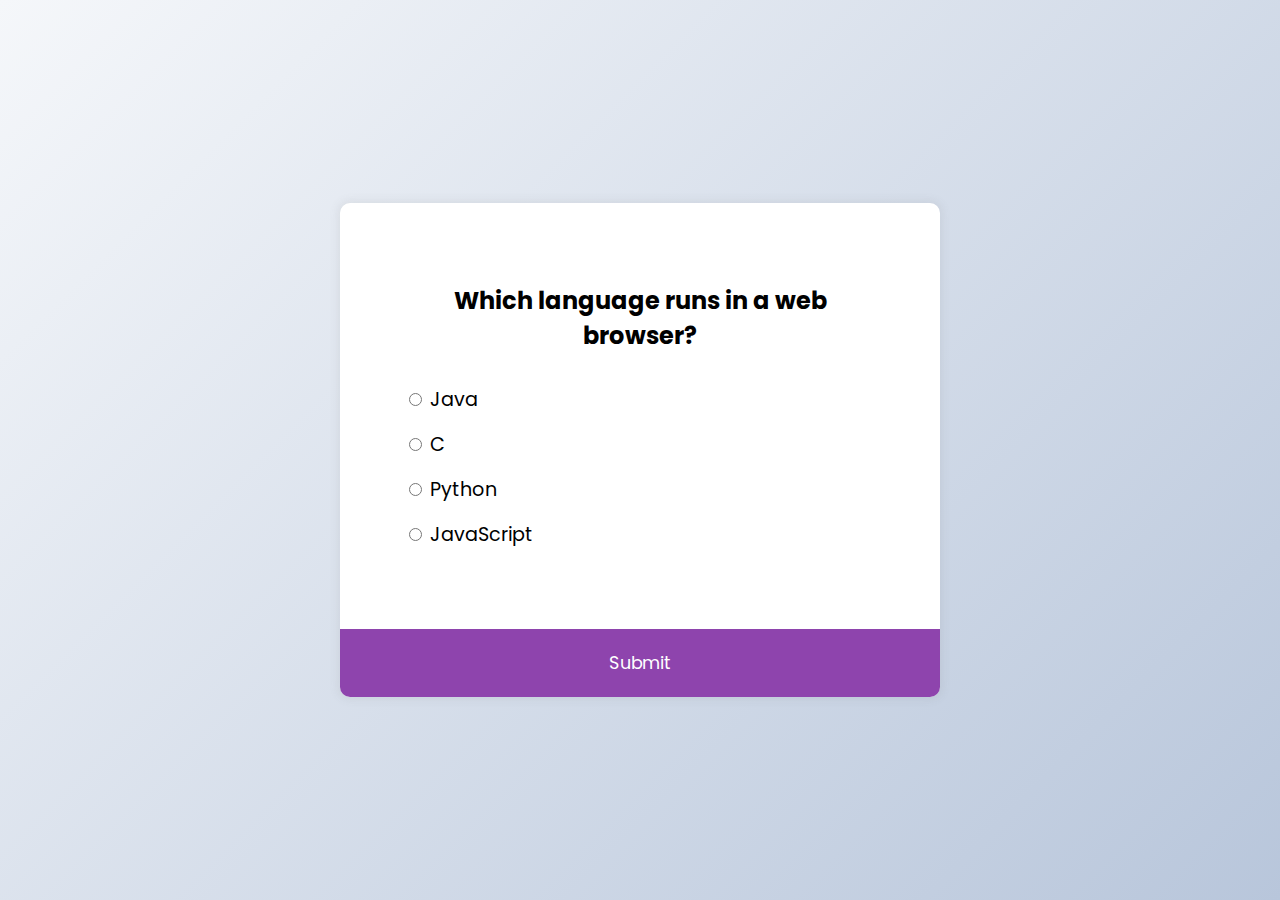
<file: index.html>
<!DOCTYPE html>
<html lang="en">
<head>
    <meta charset="UTF-8">
    <meta http-equiv="X-UA-Compatible" content="IE=edge">
    <meta name="viewport" content="width=device-width, initial-scale=1.0">
    <link rel="stylesheet" href="style.css">
    <title>Quiz App</title>
</head>
<body style="background-color:rgba(224, 204, 204, 0.729)">
    <div class="quiz-container" id="quiz">
        <div class="quiz-header">
          <h2 id="question">Question is loading...</h2>
          <ul>
            <li>
              <input type="radio" name="answer" id="a" class="answer" />
              <label for="a" id="a_text">Answer...</label>
            </li>
            <li>
              <input type="radio" name="answer" id="b" class="answer" />
              <label for="b" id="b_text">Answer...</label>
            </li>
            <li>
              <input type="radio" name="answer" id="c" class="answer" />
              <label for="c" id="c_text">Answer...</label>
            </li>
            <li>
              <input type="radio" name="answer" id="d" class="answer" />
              <label for="d" id="d_text">Answer...</label>
            </li>
          </ul>
        </div>
        <button id="submit">Submit</button>
      </div>
      <script src="script.js"></script>
</body>
</html>
</file>
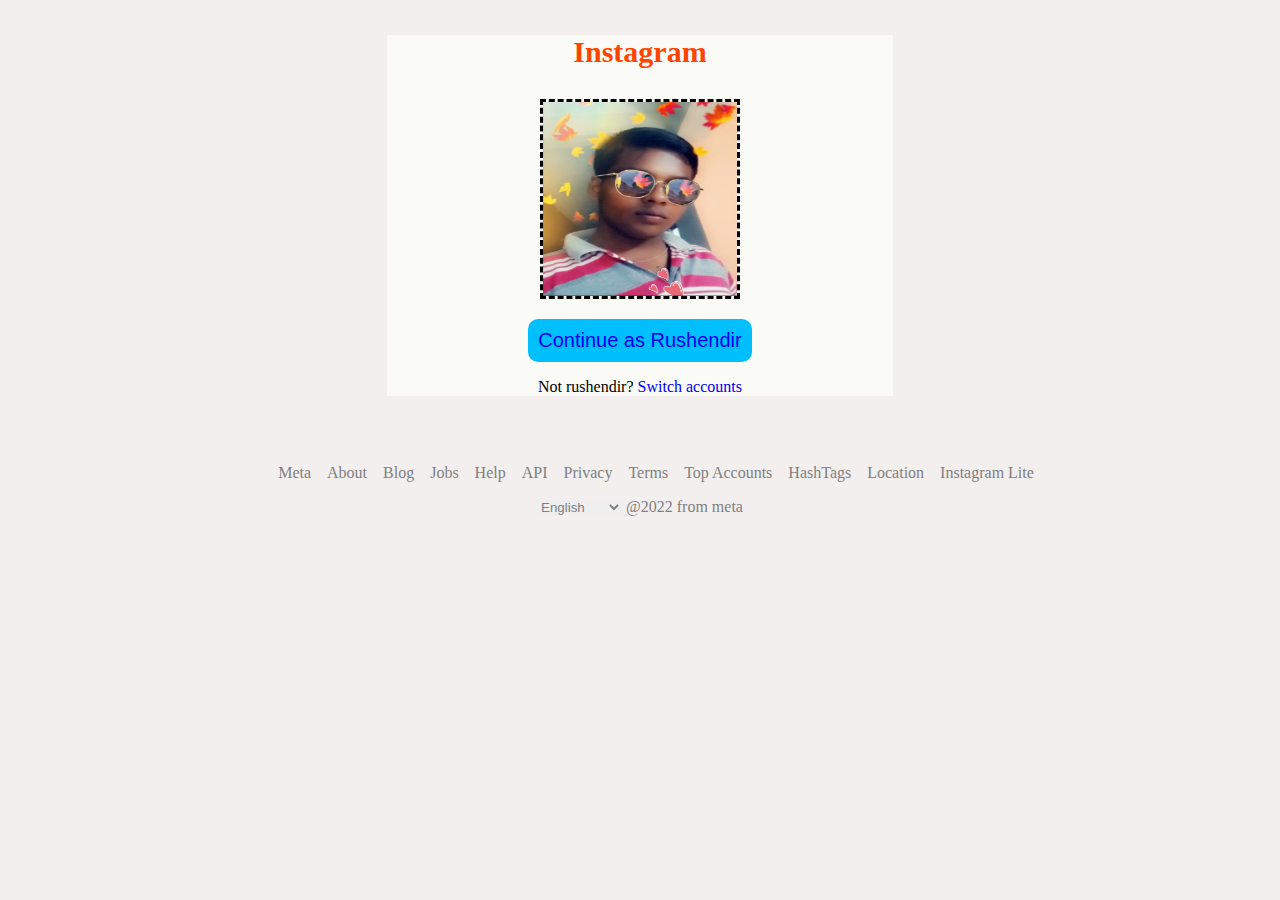
<file: insta.html>
<!DOCTYPE html>
<html lang="en">
<head>
    <meta charset="UTF-8">
    <meta http-equiv="X-UA-Compatible" content="IE=edge">
    <meta name="viewport" content="width=device-width, initial-scale=1.0">
    <link rel="shortcut icon" href="./images/insta_logo.jpg" type="image/x-icon">
    <title>Instagram Login</title>
    <style>
        *{
            box-sizing: border-box;
            max-width: 100%;
        }
        body{
            background-color: rgb(244, 239, 239);   
        }
        h3{
            text-align: center;
            font-size: 30px;
            font-weight: 600;
            color: orangered;
        }
        .image{
            text-align: center;
            border: dashed;
        }
        .p1{
            text-align: center;
        }
        button{
            color: black;
            background-color:deepskyblue;
            padding: 10px;
            font-size: 20px;
            font-weight: 500;
            border-radius: 10px;
            border: none;
            text-align: center;
        }
        .p2{
            text-align: center;
        }
        .p3{
            text-align: center;
            text-decoration: none;
        }
        .p3 a,.p2 a{
            text-decoration: none;
        }
        .container{
            background-color:rgba(250, 251, 247, 0.999);
            border-style: none;
            width: 40%;
            margin-left: 30%;
            margin-top: 35px;
        }
        .part1{
            text-align: center;
            width: 100%;
        }
        .part1 li{
            display: inline-flex;
            text-align:justify;
            color: gray;
            text-decoration: none;
            justify-content:space-evenly;
            text-decoration:inherit;
        }
        .part1 li:hover{
            color: rgb(28, 102, 222);
            cursor: pointer;
        }
        select{
            border: none;
            color: gray;
        }
        .p5{
            text-align: center;
            color: gray;
        }
        @media only screen and (max-width:576px){
           .image{max-width: 100%;}
            h3{
                overflow: hidden;
            }
            .container{
                text-align: center;
            }
            button{
                overflow:hidden;
                }
            .p3{overflow: hidden;
                display: flex;
               }
          }
    </style>
</head>
<body>
    <div class="container">
        <h3>Instagram</h3>
        <p class="p1"><img src="./images/profile.JPG" width="200" height="200" class="image" alt="image"></p>
        <p class="p2"><button><a href="insta_3.html">Continue as Rushendir</a></button></p>
        <p class="p3">Not rushendir? <a href="insta_1.html">Switch accounts</a></p>
    </div><br><br>
    <div class="part1">
        <p class="p4">
           <ul>
               <li>Meta</li>          &nbsp;&nbsp;
               <li>About</li>         &nbsp;&nbsp;
               <li>Blog</li>          &nbsp;&nbsp;
               <li>Jobs</li>          &nbsp;&nbsp;
               <li>Help</li>          &nbsp;&nbsp;
               <li>API</li>           &nbsp;&nbsp;
               <li>Privacy</li>       &nbsp;&nbsp;
               <li>Terms</li>         &nbsp;&nbsp;
               <li>Top Accounts</li>  &nbsp;&nbsp;
               <li>HashTags</li>      &nbsp;&nbsp;
               <li>Location</li>      &nbsp;&nbsp;
               <li>Instagram Lite</li>&nbsp;&nbsp;
           </ul>
        </p>
        <p class="p5">
            <select name="SlEnglish">
               <option value="English">English</option>
               <option value="Tamil">Tamil</option>
               <option value="Hindi">Hindi</option>
               <option value="Telugu">Telugu</option>
               <option value="Malayalam">Malayalam</option>
               <option value="kanadam">kanadam</option>
               <option value="others">others</option>
           </select> @2022 from meta
        </p>
    </div>
</body>
</html>
</file>
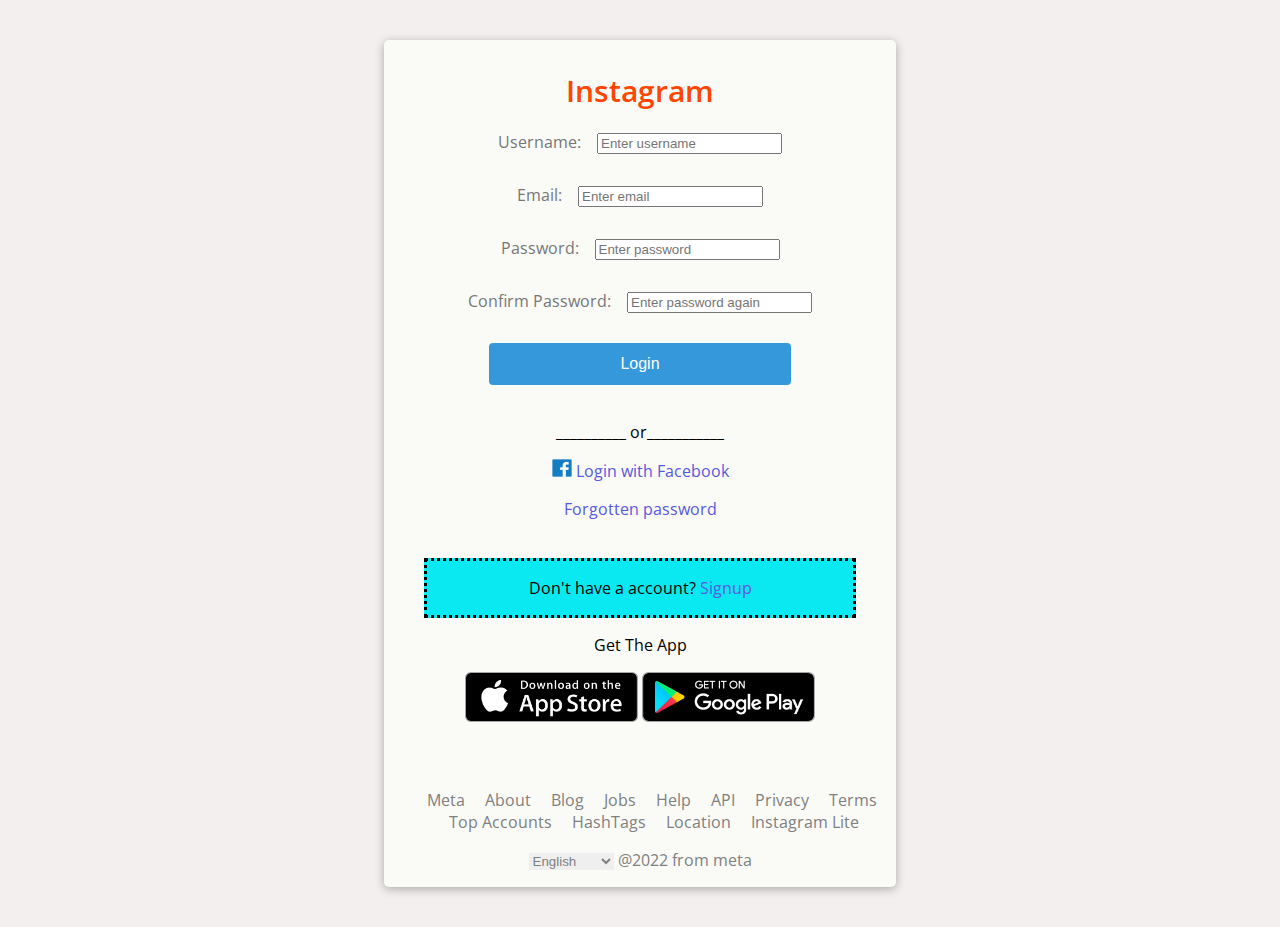
<file: insta_1.html>
<!DOCTYPE html>
<html lang="en">
<head>
    <meta charset="UTF-8">
    <meta http-equiv="X-UA-Compatible" content="IE=edge">
    <meta name="viewport" content="width=device-width, initial-scale=1.0">
    <link rel="shortcut icon" href="./images/insta_logo.jpg" type="image/x-icon">
    <title>Instagram Signup</title>
    <style>
        @import url("https://fonts.googleapis.com/css?family=Open+Sans&display=swap");
        :root {
            --main-color: #3498db;
            --success-color: #2ecc71;
            --error-color: #e74c3c;
          }
         *{
            box-sizing: border-box;
            max-width: 100%;
          }
        .form {
             padding: 30px 40px;
         }
        body{
            background-color: rgb(244, 239, 239);  
            font-family: "Open Sans", sans-serif;
            display: flex;
            align-items: center;
            justify-content: center;
            margin: 0;
            }
        h2{
            text-align: center;
            font-size: 30px;
            font-weight: 600;
            color: orangered;
            margin: 0 0 20px;
        }
        /* button{
            color: black;
            background-color:deepskyblue;
            font-size: 20px;
            font-weight: 500;
            border-radius: 6px;
            border: none;
            text-align: center;
        } */
        .container{
            background-color:rgba(250, 251, 247, 0.999);
            border-style: none;
            width: 40%;
            text-align: center;
            margin-top: 40px;
            margin-bottom: 40px;
            border-radius: 5px;
            box-shadow: 0 2px 10px rgba(0, 0, 0, 0.3);
        }
        .form-control{
            text-align: center;
        }
        .form-control {
           margin-bottom: 10px;
           padding-bottom: 20px;
           position: relative;
        }

      .form-control label {
          color: #777;
          margin-bottom: 5px;
        }

      .form-control input:focus {
        outline: 0;
        border-color: #777;
        }

      .form-control.success input {
       border-color: var(--success-color);
       }

      .form-control.error input {
       border-color: var(--error-color);
       }

     .form-control small {
       color: var(--error-color);
       position: absolute;
       bottom: 0;
       left: 0;
       visibility: hidden;
       }

     .form-control.error small {
      visibility: visible;
      }

     .form button {
       cursor: pointer;
       background-color: var(--main-color);
       border: 2px solid var(--main-color);
       border-radius: 4px;
       color: #fff;
       width: 70%;
       font-size: 16px;
       padding: 10px;
     }  
     .part2{
         border: dotted;
         background-color: rgba(10, 233, 241, 0.999);
         text-align: center;
     }    
     .part3 li{
        display: inline-flex;
        text-align:justify;
        color: gray;
        text-decoration: none;
        justify-content:space-evenly;
        text-decoration:inherit;
        }
      .part3 li:hover{
        color: rgb(28, 102, 222);
        cursor: pointer;
        }
        select{
            border: none;
            color: gray;
        }
        .p5{
            text-align: center;
            color: gray;
        }  
        .login,.p3,.sign{
            color: rgb(87, 87, 225);
            cursor: pointer;
            text-align: center;
            text-decoration: none;
        }
        @media only screen and (max-width:576px){
             img{max-width: 100%;
                }
            h2{
                overflow: hidden;
                width: 100%;
            }
            .form-control{
                max-width: 100%;
                overflow: hidden;
            }
            .container{
                max-width: 100%;
                overflow: hidden;
                display: flex;
            }
        }
    </style>


</head>
<body>
    <div class="container">
        <form id="form" class="form">
            <h2>Instagram</h2>
            <div class="form-control">
                <label for="username">Username:</label>&nbsp;&nbsp;&nbsp;
                <input type="text" id="username" placeholder="Enter username" />
                <small>Error message</small>
            </div>

            <div class="form-control">
                <label for="email">Email:</label>&nbsp;&nbsp;&nbsp;
                <input type="text" id="email" placeholder="Enter email" />
                <small>Error message</small>
            </div>

            <div class="form-control">
                <label for="password">Password:</label>&nbsp;&nbsp;&nbsp;
                <input type="password" id="password" placeholder="Enter password" />
                <small>Error message</small>
            </div>

            <div class="form-control">
                <label for="password2">Confirm Password:</label>&nbsp;&nbsp;&nbsp;
                <input type="password" id="password2" placeholder="Enter password again" />
                <small>Error message</small>
            </div>

            <div class="form-control">
            <a href=""><button type="submit">Login</button></a>
            </div>

            <div class="part1">
               <p class="p1">__________ or___________</p>
               <p class="p2" style="text-decoration:none;"> <img src="./images/fbicon.png" alt="facebook" width="20" height="18"> <a href="#" class="login">Login with Facebook</a></p>
               <p class="p3">Forgotten password</p>
            </div><br>
            <div class="part2">
                <p class="p14">Don't have a account? <a href="insta_2.html" class="sign">Signup</a></p>
            </div>
            <p>Get The App</p>
            <p class="p15"><img src="./images/appstore.png" alt="image" width="40%" height="50">   <img src="./images/googleplay.png" alt="image" width="40%" height="50"></p>
        </form>
        <div class="part3">
            <p class="p4">
               <ul>
                   <li>Meta</li>          &nbsp;&nbsp;&nbsp;
                   <li>About</li>         &nbsp;&nbsp;&nbsp;
                   <li>Blog</li>          &nbsp;&nbsp;&nbsp;
                   <li>Jobs</li>          &nbsp;&nbsp;&nbsp;
                   <li>Help</li>          &nbsp;&nbsp;&nbsp;
                   <li>API</li>           &nbsp;&nbsp;&nbsp;
                   <li>Privacy</li>       &nbsp;&nbsp;&nbsp;
                   <li>Terms</li>         &nbsp;&nbsp;&nbsp;
                   <li>Top Accounts</li>  &nbsp;&nbsp;&nbsp;
                   <li>HashTags</li>      &nbsp;&nbsp;&nbsp;
                   <li>Location</li>      &nbsp;&nbsp;&nbsp;
                   <li>Instagram Lite</li>&nbsp;&nbsp;&nbsp;
               </ul>
            </p>
            <p class="p5">
                <select name="SlEnglish">
                   <option value="English">English</option>
                   <option value="Tamil">Tamil</option>
                   <option value="Hindi">Hindi</option>
                   <option value="Telugu">Telugu</option>
                   <option value="Malayalam">Malayalam</option>
                   <option value="kanadam">kanadam</option>
                   <option value="others">others</option>
               </select> @2022 from meta
            </p>
        </div>
    </div>
    


    <script>
        const form = document.getElementById("form");
        const username = document.getElementById("username");
        const email = document.getElementById("email");
        const password = document.getElementById("password");
        const password2 = document.getElementById("password2");
    
    function showError(input, message) {
          const formControl = input.parentElement;
          formControl.className = "form-control error";
          const small = formControl.querySelector("small");
          small.innerText = message;
    }
    
    function showSuccess(input, message) {
        const formControl = input.parentElement;
        formControl.className = "form-control success";
    }
    
    function getFieldName(input) {
       return input.id.charAt(0).toUpperCase() + input.id.slice(1);
    }
    
    function checkRequired(inputs) {
     inputs.forEach((input) => {
      if (input.value.trim() === "") {
      showError(input, `${getFieldName(input)} is required`);
    } else {
      showSuccess(input);
    }
    });
    }
    
    function checkLength(input, min, max) {
    if (input.value.length < min) {
    showError(
      input,
      `${getFieldName(input)} must be at least ${min} characters`
    );
    } else if (input.value.length > max) {
    showError(
      input,
      `${getFieldName(input)} must be less than ${max} characters`
    );
    } else {
    showSuccess(input);
    }
    }
    
    function checkEmail(input) {
    // Reference: https://stackoverflow.com/questions/46155/how-to-validate-an-email-address-in-javascript
    const re = /^(([^<>()[\]\\.,;:\s@"]+(\.[^<>()[\]\\.,;:\s@"]+)*)|(".+"))@((\[[0-9]{1,3}\.[0-9]{1,3}\.[0-9]{1,3}\.[0-9]{1,3}\])|(([a-zA-Z\-0-9]+\.)+[a-zA-Z]{2,}))$/;
    if (re.test(String(input.value.trim()).toLowerCase())) showSuccess(input);
    else showError(input, `${getFieldName(input)} is not valid`);
    }
    
    function checkPasswordMatch(input1, input2) {
    if (input1.value !== input2.value) {
    showError(input2, "Passwords do not match");
    }
    }
    
    form.addEventListener("submit", (e) => {
    e.preventDefault();
    checkRequired([username, email, password, password2]);
    checkLength(username, 3, 15);
    checkLength(password, 6, 25);
    checkEmail(email);
    checkPasswordMatch(password, password2);
    });
    
    </script>  
</body>
</html>
</file>
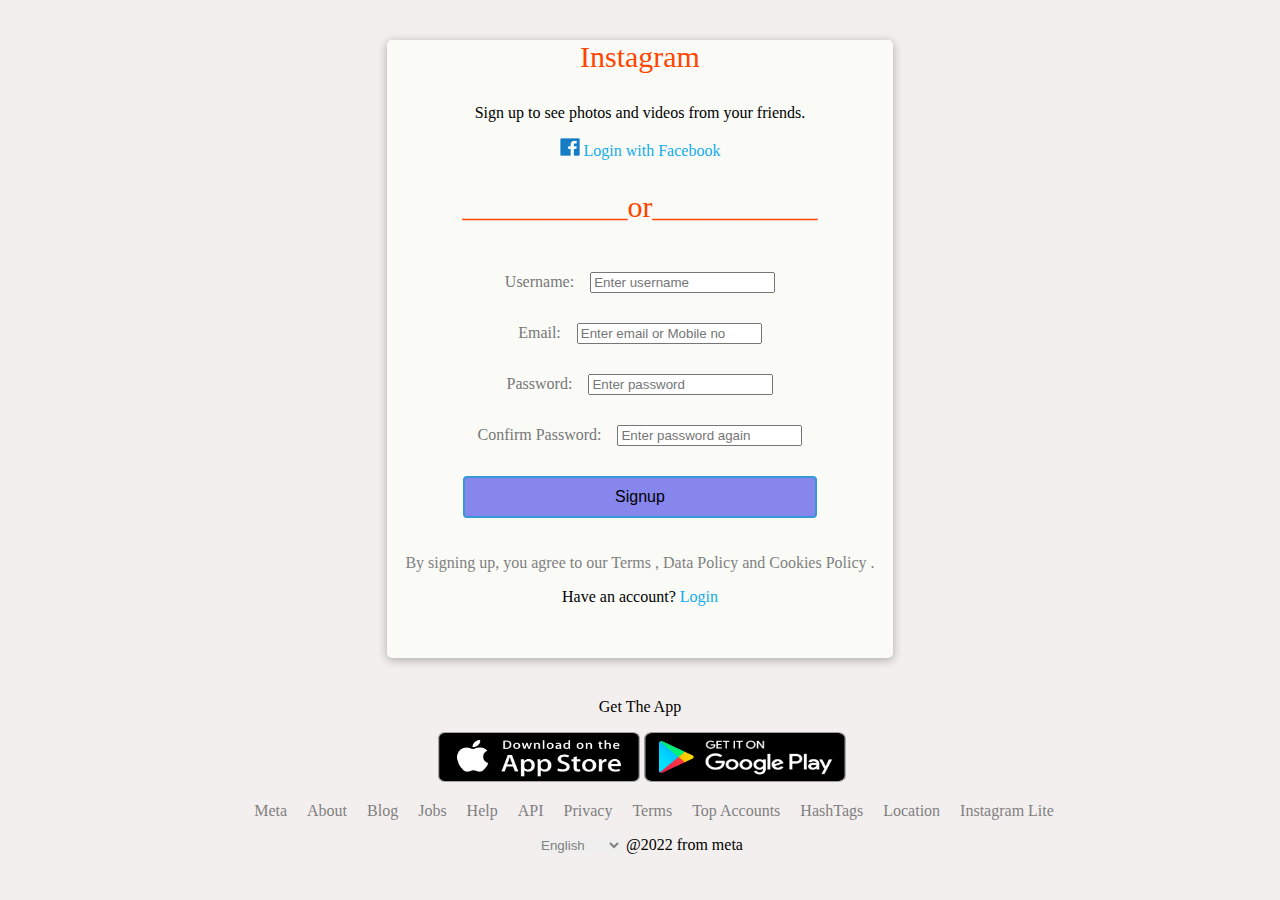
<file: insta_2.html>
<!DOCTYPE html>
<html lang="en">
<head>
    <meta charset="UTF-8">
    <meta http-equiv="X-UA-Compatible" content="IE=edge">
    <meta name="viewport" content="width=device-width, initial-scale=1.0">
    <link rel="shortcut icon" href="./images/insta_logo.jpg" type="image/x-icon">
    <title>Instagram Signup Page</title>

    <style>
        @import url("https://fonts.googleapis.com/css?family=Open+Sans&display=swap");
        :root {
            --main-color: #3498db;
            --success-color: #2ecc71;
            --error-color: #e74c3c;
          }
        *{
            box-sizing: border-box;
            max-width: 100%;
        }
        body{
            background-color: rgb(244, 239, 239);   
        }
        h3,.p01{
            text-align: center;
            font-size: 30px;
            font-weight: 500;
            color: orangered;
        }
        .p1,.p3{
            text-align: center;
            color: black;
        }
        .login,.sign{
            color: rgb(18, 171, 236);
            cursor: pointer;
            text-align: center;
            text-decoration: none;
        }
        .container{
            background-color:rgba(250, 251, 247, 0.999);
            border-style: none;
            width: 40%;
            text-align: center;
            margin-top: 40px;
            margin-bottom: 40px;
            margin-left: 30%;
            border-radius: 5px;
            box-shadow: 0 2px 10px rgba(0, 0, 0, 0.3);
        }
        .form-control{
            text-align: center;
        }
        .form-control {
           margin-bottom: 10px;
           padding-bottom: 20px;
           position: relative;
        }

      .form-control label {
          color: #777;
          margin-bottom: 5px;
        }

      .form-control input:focus {
        outline: 0;
        border-color: #777;
        }

      .form-control.success input {
       border-color: var(--success-color);
       }

      .form-control.error input {
       border-color: var(--error-color);
       }

     .form-control small {
       color: var(--error-color);
       position: absolute;
       bottom: 0;
       left: 0;
       visibility: hidden;
       }

     .form-control.error small {
      visibility: visible;
      }

     .form button {
       cursor: pointer;
       background-color: rgb(134, 134, 237);
       border: 2px solid var(--main-color);
       border-radius: 4px;
       color: black;
       width: 70%;
       font-size: 16px;
       padding: 10px;
     } 
     .part3{
         text-align: center;
     } 
     .part3 li{
        display: inline-flex;
        text-align:justify;
        color: gray;
        text-decoration: none;
        justify-content:space-evenly;
        text-decoration:inherit;
        }
      .part3 li:hover{
        color: rgb(28, 102, 222);
        cursor: pointer;
        }
        select{
            border: none;
            color: gray;
        }
        .p5{
            text-align: center;
        }
        @media only screen and (max-width:576px){
            img{max-width: 50%;}
            h3{
                overflow: hidden;
            }
            .container{
                width: 50%;
                display: flex;
                overflow: hidden;
            }
            .form-control{
                max-width: 100%;
                overflow: hidden;
            }
        }
    </style>
</head>
<body>
    <div class="container">
      <form id="form" class="form">
        <h3>Instagram</h3>
        <p class="p1">Sign up to see photos and videos from your friends.</p>
        <p class="p2" style="text-decoration:none;"> <img src="./images/fbicon.png" alt="facebook" width="20" height="18"> <a href="insta_3.html" class="login">Login with Facebook</a></p>
        <p class="p01">___________or___________</p><br>

        <div class="form-control">
            <label for="username">Username:</label>&nbsp;&nbsp;&nbsp;
            <input type="text" id="username" placeholder="Enter username" />
            <small>Error message</small>
        </div>

        <div class="form-control">
            <label for="email">Email:</label>&nbsp;&nbsp;&nbsp;
            <input type="text" id="email" placeholder="Enter email or Mobile no" />
            <small>Error message</small>
        </div>

        <div class="form-control">
            <label for="password">Password:</label>&nbsp;&nbsp;&nbsp;
            <input type="password" id="password" placeholder="Enter password" />
            <small>Error message</small>
        </div>

        <div class="form-control">
            <label for="password2">Confirm Password:</label>&nbsp;&nbsp;&nbsp;
            <input type="password" id="password2" placeholder="Enter password again" />
            <small>Error message</small>
        </div>

        <div class="form-control">
            <a href="#"><button type="submit">Signup</button></a>
        </div>

       <p class="p3" style="color:gray ;">By signing up, you agree to our Terms , Data Policy and Cookies Policy .</p>

       <div class="part1">
         <p class="p4">Have an account? <a href="insta_3.html" class="sign">Login</a></p>
         <!-- <p class="p5">Get The App</p> -->
       </div>
       <br><br>
      </form>
    </div>
    <p class="p5">Get The App</p>
    <div class="part2" style="width: 40%; margin-left: 34%";>
        <p class="p15"><img src="./images/appstore.png" alt="image" width="40%" height="50">   <img src="./images/googleplay.png" alt="image" width="40%" height="50"></p>
    </div>
    <div class="part3">
        <p class="p4">
           <ul>
               <li>Meta</li>          &nbsp;&nbsp;&nbsp;
               <li>About</li>         &nbsp;&nbsp;&nbsp;
               <li>Blog</li>          &nbsp;&nbsp;&nbsp;
               <li>Jobs</li>          &nbsp;&nbsp;&nbsp;
               <li>Help</li>          &nbsp;&nbsp;&nbsp;
               <li>API</li>           &nbsp;&nbsp;&nbsp;
               <li>Privacy</li>       &nbsp;&nbsp;&nbsp;
               <li>Terms</li>         &nbsp;&nbsp;&nbsp;
               <li>Top Accounts</li>  &nbsp;&nbsp;&nbsp;
               <li>HashTags</li>      &nbsp;&nbsp;&nbsp;
               <li>Location</li>      &nbsp;&nbsp;&nbsp;
               <li>Instagram Lite</li>&nbsp;&nbsp;&nbsp;
           </ul>
        </p>
        <p class="p5">
            <select name="SlEnglish">
               <option value="English">English</option>
               <option value="Tamil">Tamil</option>
               <option value="Hindi">Hindi</option>
               <option value="Telugu">Telugu</option>
               <option value="Malayalam">Malayalam</option>
               <option value="kanadam">kanadam</option>
               <option value="others">others</option>
           </select> @2022 from meta
        </p>
    </div>




    <script>
        const form = document.getElementById("form");
        const username = document.getElementById("username");
        const email = document.getElementById("email");
        const password = document.getElementById("password");
        const password2 = document.getElementById("password2");
    
    function showError(input, message) {
          const formControl = input.parentElement;
          formControl.className = "form-control error";
          const small = formControl.querySelector("small");
          small.innerText = message;
    }
    
    function showSuccess(input, message) {
        const formControl = input.parentElement;
        formControl.className = "form-control success";
    }
    
    function getFieldName(input) {
       return input.id.charAt(0).toUpperCase() + input.id.slice(1);
    }
    
    function checkRequired(inputs) {
     inputs.forEach((input) => {
      if (input.value.trim() === "") {
      showError(input, `${getFieldName(input)} is required`);
    } else {
      showSuccess(input);
    }
    });
    }
    
    function checkLength(input, min, max) {
    if (input.value.length < min) {
    showError(
      input,
      `${getFieldName(input)} must be at least ${min} characters`
    );
    } else if (input.value.length > max) {
    showError(
      input,
      `${getFieldName(input)} must be less than ${max} characters`
    );
    } else {
    showSuccess(input);
    }
    }
    
    function checkEmail(input) {
    // Reference: https://stackoverflow.com/questions/46155/how-to-validate-an-email-address-in-javascript
    const re = /^(([^<>()[\]\\.,;:\s@"]+(\.[^<>()[\]\\.,;:\s@"]+)*)|(".+"))@((\[[0-9]{1,3}\.[0-9]{1,3}\.[0-9]{1,3}\.[0-9]{1,3}\])|(([a-zA-Z\-0-9]+\.)+[a-zA-Z]{2,}))$/;
    if (re.test(String(input.value.trim()).toLowerCase())) showSuccess(input);
    else showError(input, `${getFieldName(input)} is not valid`);
    }
    
    function checkPasswordMatch(input1, input2) {
    if (input1.value !== input2.value) {
    showError(input2, "Passwords do not match");
    }
    }
    
    form.addEventListener("submit", (e) => {
    e.preventDefault();
    checkRequired([username, email, password, password2]);
    checkLength(username, 6, 15);
    checkLength(password, 8, 25);
    checkEmail(email);
    checkPasswordMatch(password, password2);
    });
    
    </script>  
</body>
</html>
</file>
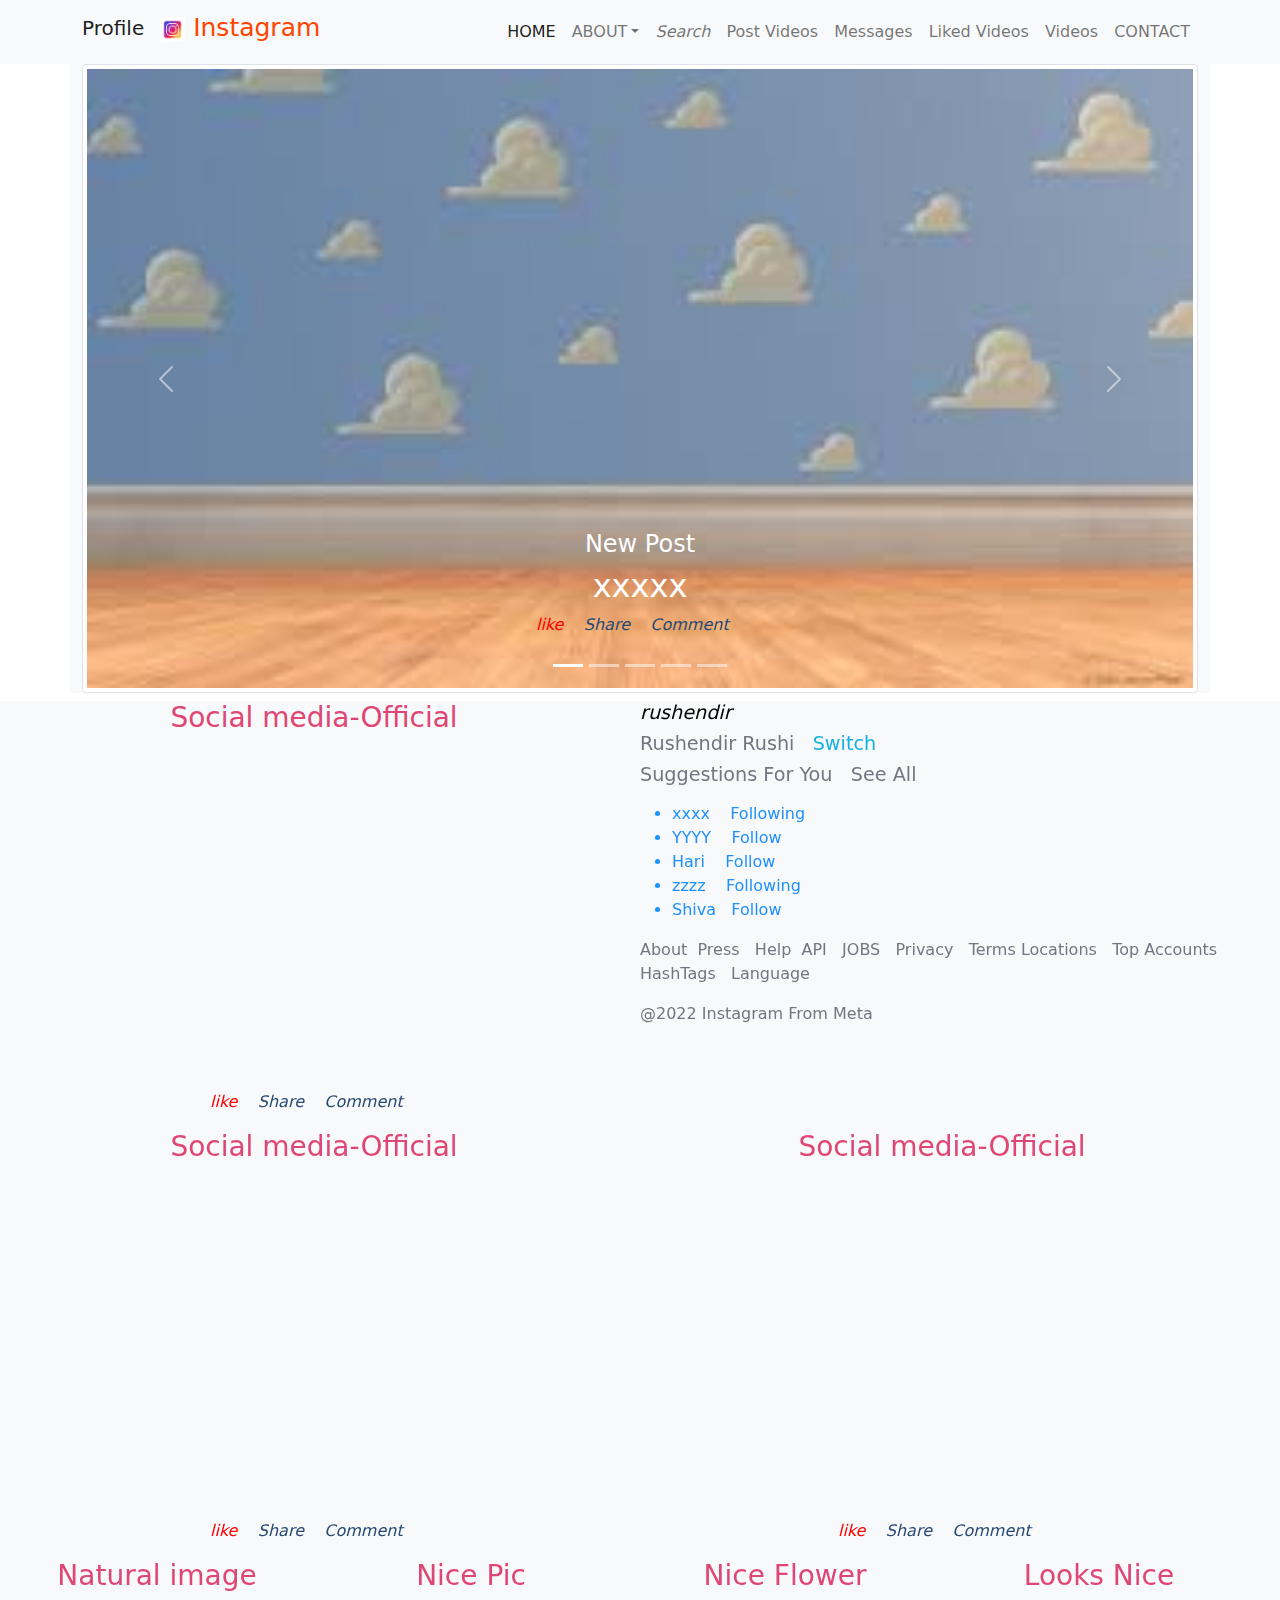
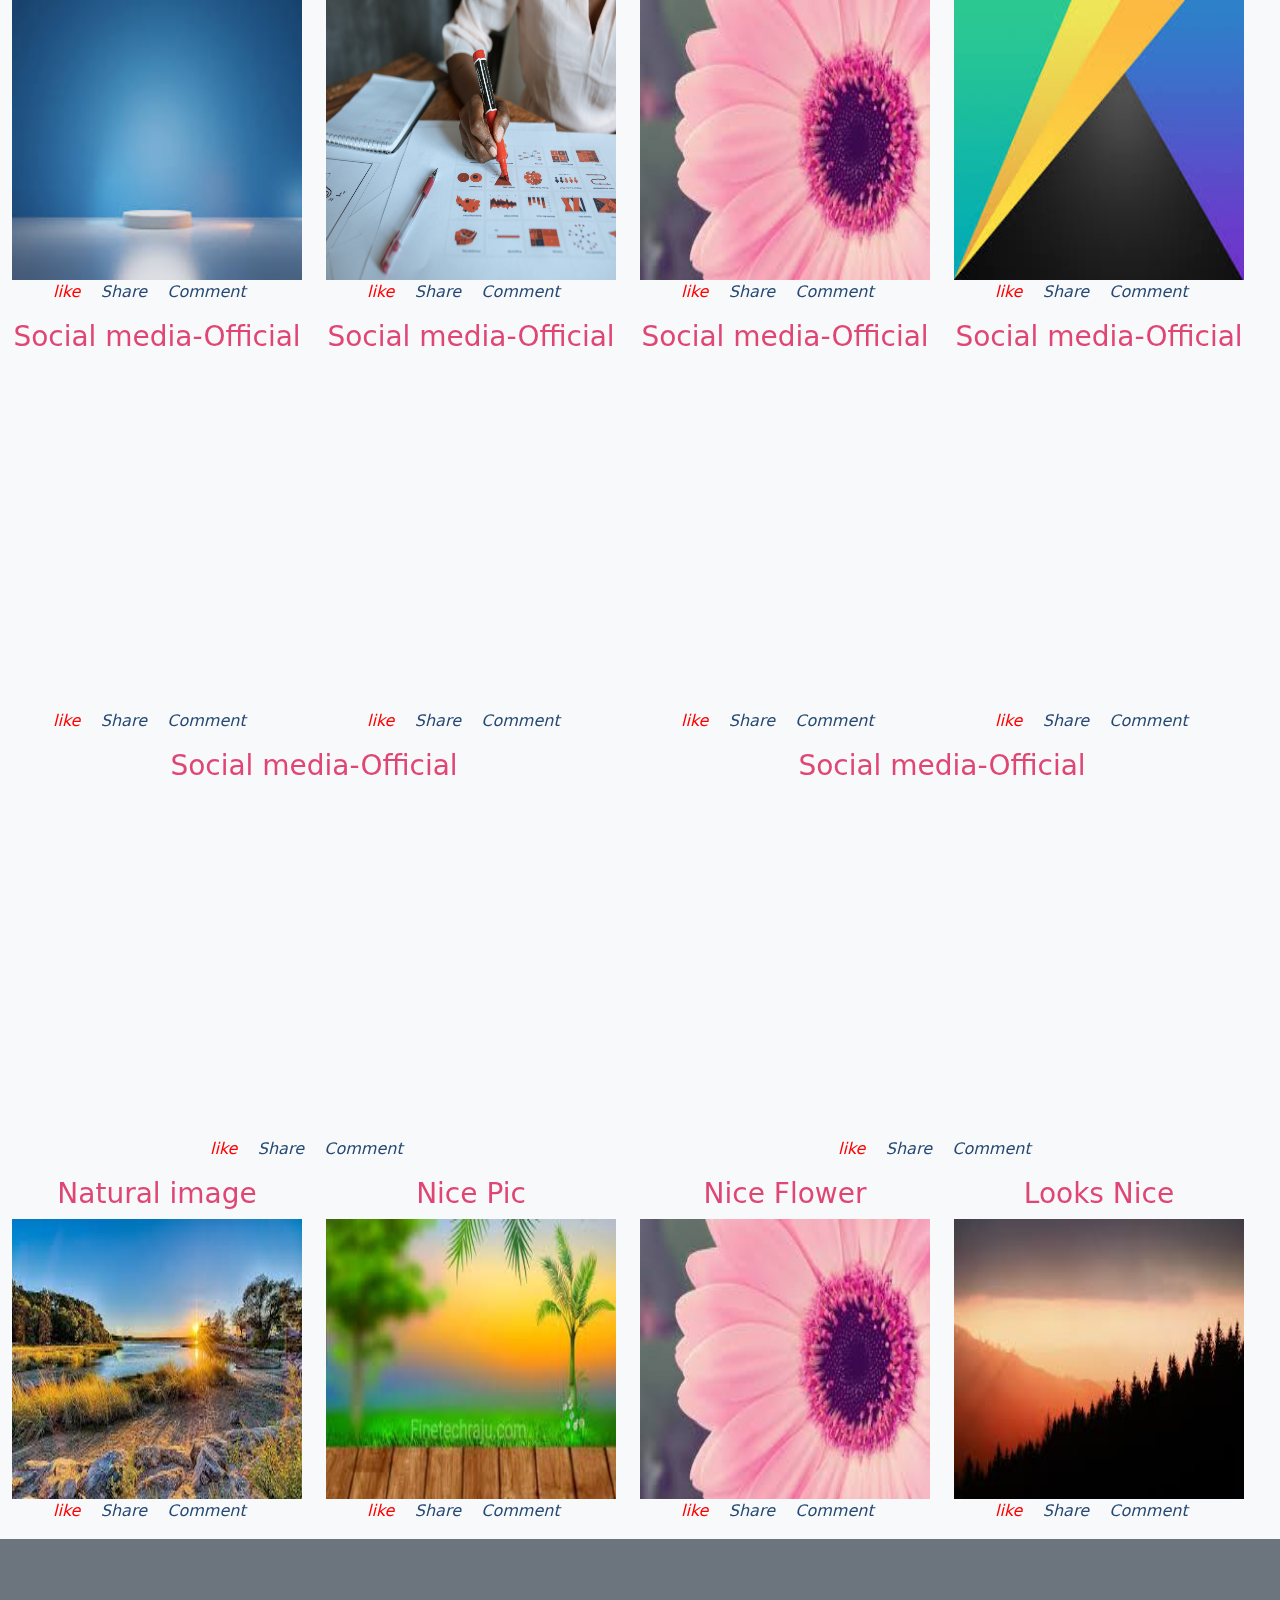
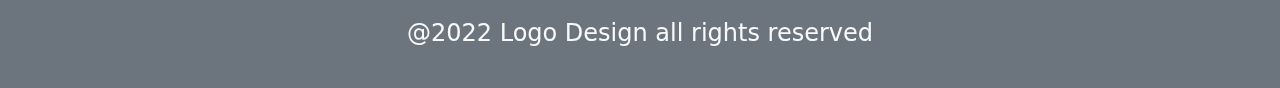
<file: insta_3.html>
<!DOCTYPE html>
<html lang="en">
<head>
    <meta charset="UTF-8">
    <meta http-equiv="X-UA-Compatible" content="IE=edge">
    <meta name="viewport" content="width=device-width, initial-scale=1.0">
    <title>Instagram page</title>
    <link rel="shortcut icon" href="./images/insta_logo.jpg" type="image/x-icon">
    <link rel="stylesheet" href="https://use.fontawesome.com/releases/v5.13.0/css/all.css"
    integrity="sha384-Bfad6CLCknfcloXFOyFnlgtENryhrpZCe29RTifKEixXQZ38WheV+i/6YWSzkz3V"crossorigin="anonymous"/>

    <!-- <link rel="stylesheet" href="https://use.fontawesome.com/releases/v5.13.0/css/all.css"
    integrity="sha384-Bfad6CLCknfcloXFOyFnlgtENryhrpZCe29RTifKEixXQZ38WheV+i/6YWSzkz3V"crossorigin="anonymous"/> -->
    <link rel="stylesheet" href="bootstrap-5.1.3-dist/css/bootstrap.min.css">


    <style>
     *{
       box-sizing: border-box;
       max-width: 100%;
       -webkit-tap-highlight-color: transparent;
       font-variant: normal;
       margin: 0;
      }
      #h3{
          color: orangered;
          font-size: 25px;
       }
     img{
        max-width: 100%;
      }
     .navbar-toggler-icon{
       width: 1.65rem;
       height: 1.65rem;
     }
     .fa-heart{
         color: red;
         cursor: pointer;
     }
     .fa-share,.fa-comment{
         color: rgb(38, 73, 116);
         cursor: pointer;
     }
     .social{
         color: rgb(224, 70, 116);
         text-align: center;
     }
     .p2{
         color: rgb(22, 176, 228);
     }
     li{
         text-decoration: none;
         color: dodgerblue;
         cursor: pointer;
     }
     .para1{
         display: flex;
     }
    </style>
</head>
<body>
    <!-- <nav class="navbar navbar-expand-md navbar-info  navbar-light bg-light">
        <div class="container">
            <a href="#" class="nav-link dropdown-toggle" data-bs-toggle="dropdown" id="dropdownmenu" aria-controls="false"><i class="fa fa-user"></i> Profile</a>
            <ul class="dropdown-menu" labelledby="dropdown-menu">
                <li><hr class="dropdown-divider"></li>
                <li><a href="#" class="dropdown-item"><i class="fa fa-user"></i> profile</a></li>
                <li><a href="#" class="dropdown-item"><i class="fa fa-save"></i> Saved</a></li>
                <li><a href="#" class="dropdown-item"><i class="fa fa-setting"></i> Settings</a></li>
                <li><a href="#" class="dropdown-item"><i class="fa fa-switch"></i> Switch Accounts</a></li>
                <li><hr class="dropdown-divider"></li>
                <li><a href="#" class="dropdown-item"><i class="fa fa-signin"></i> Log Out</a></li>
            </ul><br><br>

            <a href="#" class="navbar-brand h3" id="h3"> <span><img src="./images/insta-icon.jpg" width="25" height="25" alt="icon"></span> Instagram</a>
            <button type="button" class="navbar-toggler" data-bs-toggle="collapse" data-bs-target="#navigation" aria-controls="navigation" aria-label="toggler navigation" aria-expand="false">
                <span class="navbar-toggler-icon"></span>
            </button>
    
            <div class="collapse navbar-collapse" id="navigation">
                <ul class="navbar-nav ms-auto">
                    <li class="nav-item"><a href="#" class="nav-link active"><i class="fa fa-home"></i> HOME</a></li>
                    <li class="nav-item dropdown">
                        <a href="#aboutme" class="nav-link dropdown-toggle" data-bs-toggle="dropdown" id="dropdownmenu" aria-controls="false"><i class="fa fa-search"></i> search</a>
                        <li><a href="#"> <input type="search" id="Search"></a></li>
                        
                    </li>
                    <li class="nav-item"><a href="#" class="nav-link"><i class="fa fa-post-videos"></i> Post</a></li>
                    <li class="nav-item"><a href="#" class="nav-link"><i class="fa fa-envelope"></i> Messages</a></li>
                    <li class="nav-item"><a href="#" class="nav-link"> <i class="fa fa-heart"></i> Liked Videos</a></li>
                    <li class="nav-item"><a href="#" class="nav-link"><i class="fa fa-video"></i> Videos</a></li>
                    
                </ul>
            </div>
        </div>
     </nav> -->
     <nav class="navbar navbar-expand-md navbar-info  navbar-light bg-light">
        <div class="container">
            <a href="#" class="navbar-brand h3"><i class="fa fa-user"></i> Profile</a>
            <a href="#" class="navbar-brand h3" id="h3"> <span><img src="./images/insta-icon.jpg" width="25" height="25" alt="icon"></span> Instagram</a>
            <button type="button" class="navbar-toggler" data-bs-toggle="collapse" data-bs-target="#navigation" aria-controls="navigation" aria-label="toggler navigation" aria-expand="false">
                <span class="navbar-toggler-icon"></span>
            </button>
    
            <div class="collapse navbar-collapse" id="navigation">
                <ul class="navbar-nav ms-auto">
                    <li class="nav-item"><a href="#myhome" class="nav-link active"><i class="fa fa-home"></i>HOME</a></li>
                    <li class="nav-item dropdown">
                        <a href="#aboutme" class="nav-link dropdown-toggle" data-bs-toggle="dropdown" id="dropdownmenu" aria-controls="false">ABOUT</a>
                        <ul class="dropdown-menu" labelledby="dropdown-menu">
                            <li><hr class="dropdown-divider"></li>
                            <li><a href="#" class="dropdown-item"><i class="fa fa-user"></i>Profile</a></li>
                            <li><a href="#" class="dropdown-item"><i class="fa fa-save"></i>Saved</a></li>
                            <li><a href="#" class="dropdown-item"><i class="fa fa-setting"></i>Settings</a></li>
                            <li><a href="#" class="dropdown-item"><i class="fa fa-user"></i>Switch Accounts</a></li>
                            <li><hr class="dropdown-divider"></li>
                            <li><a href="insta.html" class="dropdown-item">Log Out</a></li> 
                        </ul>
                    </li>
                    <li><a href="#myservice" class="nav-link"><i class="fa fa-search">Search</i></a></li>
                    <li class="nav-item"><a href="#myservice" class="nav-link">Post Videos</a></li>
                    <li class="nav-item"><a href="#myportfolio" class="nav-link"><i class="fa fa-envelope"></i>Messages</a></li>
                    <li class="nav-item"><a href="#mypricing" class="nav-link"><i class="fa fa-heart"></i>Liked Videos</a></li>
                    <li class="nav-item"><a href="#myblog" class="nav-link"><i class="fa fa-video"></i>Videos</a></li>
                    <li class="nav-item"><a href="#mycontact" class="nav-link"><i class="fa fa-user"></i>CONTACT</a></li>
                </ul>
            </div>
        </div></nav>
     <!--nav bar part over-->

     <div class="container bg-light" id="myhome"> 
        <div class="carousel slide" id="carouselslide" data-bs-ride="carousel">
             <ol class="carousel-indicators">
                 <li data-bs-target="#carouselslide" data-bs-slide-to="0" class="active"></li>
                 <li data-bs-target="#carouselslide" data-bs-slide-to="1"></li>
                 <li data-bs-target="#carouselslide" data-bs-slide-to="2"></li>
                 <li data-bs-target="#carouselslide" data-bs-slide-to="3"></li>
                 <li data-bs-target="#carouselslide" data-bs-slide-to="4"></li>
             </ol>
             <div class="carousel-inner">
                 <div class="carousel-item active">
                     <img src="./images/images-cloud.jpg" class="d-block w-100 img-thumbnail" width="700" height="400" alt="image">
                     <div class="carousel-caption">
                         <h4>New Post</h4>
                         <h2>xxxxx</h2>
                         <p>
                            <i class="fa fa-heart"> like </i> &nbsp;&nbsp;
                            <i class="fa fa-share"> Share</i> &nbsp;&nbsp;
                            <i class="fa fa-comment">Comment</i> &nbsp;&nbsp;
                        </p>
                     </div>
                 </div>
                 <div class="carousel-item">
                    <img src="./images/img-tree.jpg" class="d-block w-100 img-thumbnail" width="800" height="500" alt="image">
                    <div class="carousel-caption">
                        <h4>New Post</h4>
                        <h3>yyyyy</h3>
                        <p>
                            <i class="fa fa-heart"> like </i> &nbsp;&nbsp;
                            <i class="fa fa-share"> Share</i> &nbsp;&nbsp;
                            <i class="fa fa-comment">Comment</i> &nbsp;&nbsp;
                        </p>
                     </div>
                    </div>
                 <div class="carousel-item">
                    <img src="./images/images-cloud.jpg" class="d-block w-100 img-thumbnail" width="700" height="400" alt="image">
                    <div class="carousel-caption">
                        <h4>New Post</h4>
                        <h3>zzzzzz</h3>
                        <p>
                            <i class="fa fa-heart"> like </i> &nbsp;&nbsp;
                            <i class="fa fa-share"> Share</i> &nbsp;&nbsp;
                            <i class="fa fa-comment">Comment</i> &nbsp;&nbsp;
                        </p>
                     </div>
                    </div>
                 <div class="carousel-item">
                    <img src="./images/images-cloud.jpg" class="d-block w-100 img-thumbnail" width="700" height="400" alt="image">
                    <div class="carousel-caption">
                        <h4>New Post</h4>
                        <h3>Hari</h3>
                        <p>
                            <i class="fa fa-heart"> like </i> &nbsp;&nbsp;
                            <i class="fa fa-share"> Share</i> &nbsp;&nbsp;
                            <i class="fa fa-comment">Comment</i> &nbsp;&nbsp;
                        </p>
                     </div>
                    </div>
                 <div class="carousel-item">
                    <img src="./images/img-tree.jpg" class="d-block w-100 img-thumbnail" width="800" height="500" alt="image">
                    <div class="carousel-caption">
                        <h4>New Post</h4>
                        <h3>Shiva</h3>
                        <p>
                            <i class="fa fa-heart"> like </i> &nbsp;&nbsp;
                            <i class="fa fa-share"> Share</i> &nbsp;&nbsp;
                            <i class="fa fa-comment">Comment</i> &nbsp;&nbsp;
                        </p>
                     </div>
                </div>
             </div>
                 <a href="#carouselslide" class="carousel-control-prev" role="button" data-bs-slide="prev">
                     <span class="carousel-control-prev-icon"></span>
                 </a>
                 <a href="#carouselslide" class="carousel-control-next" role="button" data-bs-slide="next">
                    <span class="carousel-control-next-icon"></span>
                </a>
        </div>
    </div>

    <!--first part over-->
    <div class="container-fluid bg-light mt-2">
        <div class="row">
            <div class="col-md-6 col-sm-12">
                <h3 class="social">Social media-Official</h3>
                <iframe width="100%" height="340" src="https://www.youtube.com/embed/8lPERiB_nZE" title="YouTube video player" frameborder="0" allow="accelerometer; autoplay; clipboard-write; encrypted-media; gyroscope; picture-in-picture" allowfullscreen></iframe>
                <p class="p1" style="text-align: center;">
                    <i class="fa fa-heart"> like </i> &nbsp;&nbsp;
                    <i class="fa fa-share"> Share</i> &nbsp;&nbsp;
                    <i class="fa fa-comment">Comment</i> &nbsp;&nbsp;
                </p>
            </div>
            <div class="col-md-6 col-sm-12">
                <h3 style="color: black; font-size: larger;"><i class="fa fa-user">rushendir </i> </h3>
                <h3 style="color: rgb(117, 116, 130); font-size: larger;">Rushendir Rushi&nbsp;&nbsp; <span class="p2">Switch</span></h3>
                <h3 style="color: rgb(117, 116, 130); font-size: larger;">Suggestions For You&nbsp;&nbsp; <span class="p3">See All</span></h3>

                <p class="p4">
                    <ul>
                     <li>xxxx &nbsp;&nbsp;    Following</li>
                     <li>YYYY &nbsp;&nbsp;    Follow</li>
                     <li>Hari &nbsp;&nbsp;    Follow</li>
                     <li>zzzz &nbsp;&nbsp;    Following</li>
                     <li>Shiva&nbsp;&nbsp;    Follow</li>
                   </ul> 
                </p>  
                <p class="para1" style="color:rgb(117,116,130);">About&nbsp;&nbsp;Press&nbsp;&nbsp; Help&nbsp;&nbsp;API&nbsp;&nbsp; JOBS&nbsp;&nbsp; Privacy&nbsp;&nbsp; Terms Locations&nbsp;&nbsp; Top Accounts&nbsp;&nbsp; HashTags&nbsp;&nbsp; Language</p> 
                <p class="para2" style="color: rgb(117,116,130);">@2022 Instagram From Meta</p>
            </div>
            <!--xxx-->
            <div class="col-md-6 col-sm-12">
                <h3 class="social">Social media-Official</h3>
                <iframe width="100%" height="340" src="https://www.youtube.com/embed/N2_2Ms14nYI" title="YouTube video player" frameborder="0" allow="accelerometer; autoplay; clipboard-write; encrypted-media; gyroscope; picture-in-picture" allowfullscreen></iframe>
                <p class="p1" style="text-align: center;">
                    <i class="fa fa-heart"> like </i> &nbsp;&nbsp;
                    <i class="fa fa-share"> Share</i> &nbsp;&nbsp;
                    <i class="fa fa-comment">Comment</i> &nbsp;&nbsp;
                </p>
            </div>
            <div class="col-md-6 col-sm-12">
                <h3 class="social">Social media-Official</h3>
                <iframe width="100%" height="340" src="https://www.youtube.com/embed/Kea9pBy2GoM" title="YouTube video player" frameborder="0" allow="accelerometer; autoplay; clipboard-write; encrypted-media; gyroscope; picture-in-picture" allowfullscreen></iframe>
                <p class="p1" style="text-align: center;">
                    <i class="fa fa-heart"> like </i> &nbsp;&nbsp;
                    <i class="fa fa-share"> Share</i> &nbsp;&nbsp;
                    <i class="fa fa-comment">Comment</i> &nbsp;&nbsp;
                </p>
            </div>
            <!--xxxx-->
            <div class="col-md-3 col-sm-12">
              <h3 class="social">Natural image</h3> 
              <img src="./images/Natural.jpg" width="330" height="280" alt="image">
              <p class="p1" style="text-align: center;">
                <i class="fa fa-heart"> like </i> &nbsp;&nbsp;
                <i class="fa fa-share"> Share</i> &nbsp;&nbsp;
                <i class="fa fa-comment">Comment</i> &nbsp;&nbsp;
            </p>
            </div><br>
            <div class="col-md-3 col-sm-12">
                <h3 class="social">Nice Pic</h3>
                <img src="./images/background.jpg" width="330" height="280"alt="image">
                <p class="p1" style="text-align: center;">
                    <i class="fa fa-heart"> like </i> &nbsp;&nbsp;
                    <i class="fa fa-share"> Share</i> &nbsp;&nbsp;
                    <i class="fa fa-comment">Comment</i> &nbsp;&nbsp;
                </p>
            </div><br>
            <div class="col-md-3 col-sm-12">
                <h3 class="social">Nice Flower</h3>
                <img src="./images/flower.jpg" width="330" height="280"alt="image">
                <p class="p1" style="text-align: center;">
                    <i class="fa fa-heart"> like </i> &nbsp;&nbsp;
                    <i class="fa fa-share"> Share</i> &nbsp;&nbsp;
                    <i class="fa fa-comment">Comment</i> &nbsp;&nbsp;
                </p>
            </div><br>
            <div class="col-md-3 col-sm-12">
                <h3 class="social">Looks Nice</h3>
                <img src="./images/bg-img.jpg" width="330" height="280" alt="image">
                <p class="p1" style="text-align: center;">
                    <i class="fa fa-heart"> like </i> &nbsp;&nbsp;
                    <i class="fa fa-share"> Share</i> &nbsp;&nbsp;
                    <i class="fa fa-comment">Comment</i> &nbsp;&nbsp;
                </p>
            </div>
            <!--yyyy-->
            <div class="col-md-3 col-sm-12">
                <h3 class="social">Social media-Official</h3>
                <iframe width="100%" height="340" src="https://www.youtube.com/embed/sycHcKIZx9o" title="YouTube video player" frameborder="0" allow="accelerometer; autoplay; clipboard-write; encrypted-media; gyroscope; picture-in-picture" allowfullscreen></iframe>
                <p class="p1" style="text-align: center;">
                    <i class="fa fa-heart"> like </i> &nbsp;&nbsp;
                    <i class="fa fa-share"> Share</i> &nbsp;&nbsp;
                    <i class="fa fa-comment">Comment</i> &nbsp;&nbsp;
                </p>
            </div>
            <div class="col-md-3 col-sm-12">
                <h3 class="social">Social media-Official</h3>
                <iframe width="100%" height="340" src="https://www.youtube.com/embed/DsVrwjKsQuo" title="YouTube video player" frameborder="0" allow="accelerometer; autoplay; clipboard-write; encrypted-media; gyroscope; picture-in-picture" allowfullscreen></iframe>
                <p class="p1" style="text-align: center;">
                    <i class="fa fa-heart"> like </i> &nbsp;&nbsp;
                    <i class="fa fa-share"> Share</i> &nbsp;&nbsp;
                    <i class="fa fa-comment">Comment</i> &nbsp;&nbsp;
                </p>
            </div>
            <div class="col-md-3 col-sm-12">
                <h3 class="social">Social media-Official</h3>
                <iframe width="100%" height="340" src="https://www.youtube.com/embed/ekUNP__0B8M" title="YouTube video player" frameborder="0" allow="accelerometer; autoplay; clipboard-write; encrypted-media; gyroscope; picture-in-picture" allowfullscreen></iframe>
                <p class="p1" style="text-align: center;">
                    <i class="fa fa-heart"> like </i> &nbsp;&nbsp;
                    <i class="fa fa-share"> Share</i> &nbsp;&nbsp;
                    <i class="fa fa-comment">Comment</i> &nbsp;&nbsp;
                </p>
            </div>
            <div class="col-md-3 col-sm-12">
                <h3 class="social">Social media-Official</h3>
                <iframe width="100%" height="340" src="https://www.youtube.com/embed/Iuy6QypaH80" title="YouTube video player" frameborder="0" allow="accelerometer; autoplay; clipboard-write; encrypted-media; gyroscope; picture-in-picture" allowfullscreen></iframe>
                <p class="p1" style="text-align: center;">
                    <i class="fa fa-heart"> like </i> &nbsp;&nbsp;
                    <i class="fa fa-share"> Share</i> &nbsp;&nbsp;
                    <i class="fa fa-comment">Comment</i> &nbsp;&nbsp;
                </p>
            </div>
            <!---xxxx-->
            <div class="col-md-6 col-sm-12">
                <h3 class="social">Social media-Official</h3>
                <iframe width="100%" height="340" src="https://www.youtube.com/embed/9HsThaSmppk" title="YouTube video player" frameborder="0" allow="accelerometer; autoplay; clipboard-write; encrypted-media; gyroscope; picture-in-picture" allowfullscreen></iframe>
                <p class="p1" style="text-align: center;">
                    <i class="fa fa-heart"> like </i> &nbsp;&nbsp;
                    <i class="fa fa-share"> Share</i> &nbsp;&nbsp;
                    <i class="fa fa-comment">Comment</i> &nbsp;&nbsp;
                </p>
            </div>
            <div class="col-md-6 col-sm-12">
                <h3 class="social">Social media-Official</h3>
                <iframe width="100%" height="340" src="https://www.youtube.com/embed/A8w30HMJu44" title="YouTube video player" frameborder="0" allow="accelerometer; autoplay; clipboard-write; encrypted-media; gyroscope; picture-in-picture" allowfullscreen></iframe>
                <p class="p1" style="text-align: center;">
                    <i class="fa fa-heart"> like </i> &nbsp;&nbsp;
                    <i class="fa fa-share"> Share</i> &nbsp;&nbsp;
                    <i class="fa fa-comment">Comment</i> &nbsp;&nbsp;
                </p>
            </div>
            <!--xxxx-->
            <div class="col-md-3 col-sm-12">
                <h3 class="social">Natural image</h3> 
                <img src="./images/mountain.jpg" width="330" height="280" alt="image">
                <p class="p1" style="text-align: center;">
                  <i class="fa fa-heart"> like </i> &nbsp;&nbsp;
                  <i class="fa fa-share"> Share</i> &nbsp;&nbsp;
                  <i class="fa fa-comment">Comment</i> &nbsp;&nbsp;
              </p>
              </div><br>
              <div class="col-md-3 col-sm-12">
                  <h3 class="social">Nice Pic</h3>
                  <img src="./images/img-tree.jpg" width="330" height="280"alt="image">
                  <p class="p1" style="text-align: center;">
                      <i class="fa fa-heart"> like </i> &nbsp;&nbsp;
                      <i class="fa fa-share"> Share</i> &nbsp;&nbsp;
                      <i class="fa fa-comment">Comment</i> &nbsp;&nbsp;
                  </p>
              </div><br>
              <div class="col-md-3 col-sm-12">
                  <h3 class="social">Nice Flower</h3>
                  <img src="./images/flower.jpg" width="330" height="280"alt="image">
                  <p class="p1" style="text-align: center;">
                      <i class="fa fa-heart"> like </i> &nbsp;&nbsp;
                      <i class="fa fa-share"> Share</i> &nbsp;&nbsp;
                      <i class="fa fa-comment">Comment</i> &nbsp;&nbsp;
                  </p>
              </div><br>
              <div class="col-md-3 col-sm-12">
                  <h3 class="social">Looks Nice</h3>
                  <img src="./images/tree2.jpg" width="330" height="280" alt="image">
                  <p class="p1" style="text-align: center;">
                      <i class="fa fa-heart"> like </i> &nbsp;&nbsp;
                      <i class="fa fa-share"> Share</i> &nbsp;&nbsp;
                      <i class="fa fa-comment">Comment</i> &nbsp;&nbsp;
                  </p>
              </div>
        </div>
    </div>
    <!--second part over-->
    <div class="container-fluid bg-secondary p-4">
        <p class="text-center text-light p-3">
            <i class="fab fa-google"></i>
            <i class="fab fa-twitter-square"></i>
            <i class="fab fa-facebook-square"></i>
            <i class="fab fa-youtube"></i>
            <i class="fab fa-linkedin"></i></p>
            <h4 class="text-center text-light p-2">@2022 Logo Design all rights reserved</h4>
    </div>
        
     







    <!-- <script src="https://cdn.jsdelivr.net/npm/bootstrap@5.0.2/dist/js/bootstrap.bundle.min.js" integrity="sha384-MrcW6ZMFYlzcLA8Nl+NtUVF0sA7MsXsP1UyJoMp4YLEuNSfAP+JcXn/tWtIaxVXM" crossorigin="anonymous"></script> -->
    <script src="bootstrap-5.1.3-dist/js/bootstrap.bundle.min.js"></script>
 
</body>
</html>
</file>
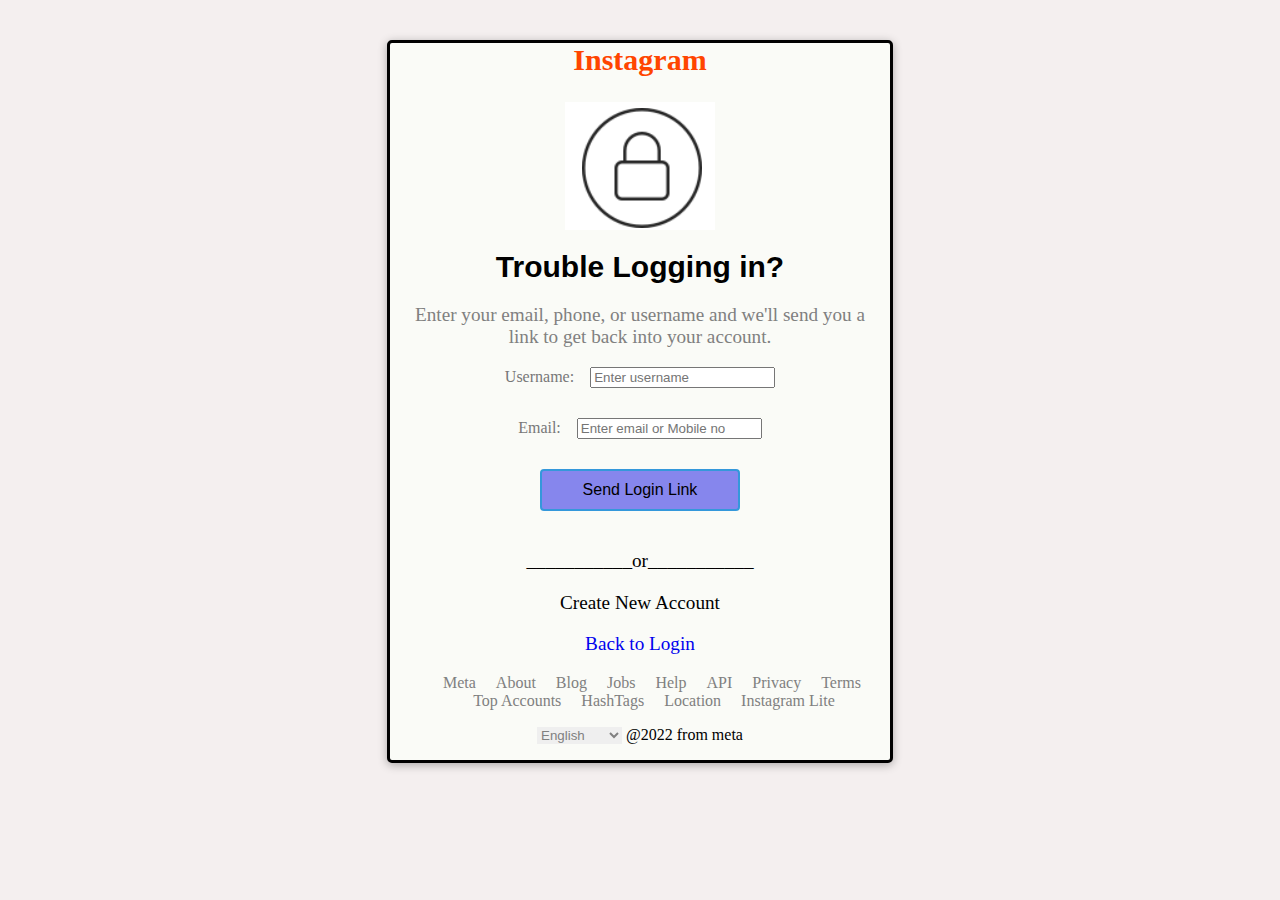
<file: password.html>
<!DOCTYPE html>
<html lang="en">
<head>
    <meta charset="UTF-8">
    <meta http-equiv="X-UA-Compatible" content="IE=edge">
    <meta name="viewport" content="width=device-width, initial-scale=1.0">
    <link rel="shortcut icon" href="./images/insta_logo.jpg" type="image/x-icon">
    <title>Reset password</title>

    <style>
         @import url("https://fonts.googleapis.com/css?family=Open+Sans&display=swap");
        :root {
            --main-color: #3498db;
            --success-color: #2ecc71;
            --error-color: #e74c3c;
          }
        *{
            box-sizing: border-box;
            max-width: 100%;
        }
        img{
            max-width: 100%; 
        }
        body{
            background-color: rgb(244, 239, 239);   
        }
        .p1{
            text-align: center;
            margin-top: 25px;
        }
        .trouble{
            color: black;
            text-align: center;
            font-family: sans-serif;
        }
        .p2{
            color: gray;
            text-align: center;
            font-size: larger;
        }
        .form-control{
            text-align: center;
        }
        .form-control {
           margin-bottom: 10px;
           padding-bottom: 20px;
           position: relative;
        }

      .form-control label {
          color: #777;
          margin-bottom: 5px;
        }

      .form-control input:focus {
        outline: 0;
        border-color: #777;
        }

      .form-control.success input {
       border-color: var(--success-color);
       }

      .form-control.error input {
       border-color: var(--error-color);
       }

     .form-control small {
       color: var(--error-color);
       position: absolute;
       bottom: 0;
       left: 0;
       visibility: hidden;
       }

     .form-control.error small {
      visibility: visible;
      }

     .form button {
       cursor: pointer;
       background-color: rgb(134, 134, 237);
       border: 2px solid var(--main-color);
       border-radius: 4px;
       color: black;
       width: 40%;
       font-size: 16px;
       padding: 10px;
     } 
     h3{
        text-align: center;
        font-size: 30px;
        font-weight: 600;
        color: orangered;
        margin: 0 0 20px;  
      }
      .para1,.p3,.p4{
          text-align: center;
          font-size: larger;
      }
      .p4 a{
          text-decoration: none;
      }
      .container{
            background-color:rgba(250, 251, 247, 0.999);
            border-style: solid;
            width: 40%;
            text-align: center;
            margin-top: 40px;
            margin-bottom: 40px;
            margin-left: 30%;
            border-radius: 5px;
            box-shadow: 0 2px 10px rgba(0, 0, 0, 0.3);
        }
        .part1{
         text-align: center;
       } 
     .part1 li{
        display: inline-flex;
        text-align:justify;
        color: gray;
        text-decoration: none;
        justify-content:space-evenly;
        text-decoration:inherit;
        }
      .part1 li:hover{
        color: rgb(28, 102, 222);
        cursor: pointer;
        }
        select{
            border: none;
            color: gray;
        }
        .p6{
            text-align: center;
        } 
        @media only screen and (max-width:576px){
            img{max-width: 100%;}
            .container{
                width: 50%;
                overflow: hidden;
            }
            .form-control{
                max-width: 100%;
                overflow: hidden;
            }
        }
    </style>
</head>
<body>
    <div class="container">
        <h3>Instagram</h3>

        <p class="p1"><img src="./images/lock-img.png" alt="image"></p>
        <h3 class="trouble">Trouble Logging in?</h3>
        <p class="p2">Enter your email, phone, or username and we'll send you a <br> link to get back into your account.</p>
        <form id="form" class="form">

            <div class="form-control">
                <label for="username">Username:</label>&nbsp;&nbsp;&nbsp;
                <input type="text" id="username" placeholder="Enter username" />
                <small>Error message</small>
            </div>

            <div class="form-control">
                <label for="email">Email:</label>&nbsp;&nbsp;&nbsp;
                <input type="text" id="email" placeholder="Enter email or Mobile no" />
                <small>Error message</small>
            </div>

            <div class="form-control">
                <a href="#"><button type="submit">Send Login Link</button></a>
           </div>

           <p class="para1">___________or___________</p>
           <p class="p3">Create New Account</p>
           <p class="p4"><a href="insta_1.html">Back to Login</a></p>
        </form>

        <div class="part1">
            <p class="p5">
               <ul>
                   <li>Meta</li>          &nbsp;&nbsp;&nbsp;
                   <li>About</li>         &nbsp;&nbsp;&nbsp;
                   <li>Blog</li>          &nbsp;&nbsp;&nbsp;
                   <li>Jobs</li>          &nbsp;&nbsp;&nbsp;
                   <li>Help</li>          &nbsp;&nbsp;&nbsp;
                   <li>API</li>           &nbsp;&nbsp;&nbsp;
                   <li>Privacy</li>       &nbsp;&nbsp;&nbsp;
                   <li>Terms</li>         &nbsp;&nbsp;&nbsp;
                   <li>Top Accounts</li>  &nbsp;&nbsp;&nbsp;
                   <li>HashTags</li>      &nbsp;&nbsp;&nbsp;
                   <li>Location</li>      &nbsp;&nbsp;&nbsp;
                   <li>Instagram Lite</li>&nbsp;&nbsp;&nbsp;
               </ul>
            </p>
            <p class="p6">
                <select name="SlEnglish">
                   <option value="English">English</option>
                   <option value="Tamil">Tamil</option>
                   <option value="Hindi">Hindi</option>
                   <option value="Telugu">Telugu</option>
                   <option value="Malayalam">Malayalam</option>
                   <option value="kanadam">kanadam</option>
                   <option value="others">others</option>
               </select> @2022 from meta
            </p>
        </div>
    </div>




    <script>
        const form = document.getElementById("form");
        const username = document.getElementById("username");
        const email = document.getElementById("email");
        // const password = document.getElementById("password");
        // const password2 = document.getElementById("password2");
    
    function showError(input, message) {
          const formControl = input.parentElement;
          formControl.className = "form-control error";
          const small = formControl.querySelector("small");
          small.innerText = message;
    }
    
    function showSuccess(input, message) {
        const formControl = input.parentElement;
        formControl.className = "form-control success";
    }
    
    function getFieldName(input) {
       return input.id.charAt(0).toUpperCase() + input.id.slice(1);
    }
    
    function checkRequired(inputs) {
     inputs.forEach((input) => {
      if (input.value.trim() === "") {
      showError(input, `${getFieldName(input)} is required`);
    } else {
      showSuccess(input);
    }
    });
    }
    
    function checkLength(input, min, max) {
    if (input.value.length < min) {
    showError(
      input,
      `${getFieldName(input)} must be at least ${min} characters`
    );
    } else if (input.value.length > max) {
    showError(
      input,
      `${getFieldName(input)} must be less than ${max} characters`
    );
    } else {
    showSuccess(input);
    }
    }
    
    function checkEmail(input) {
    // Reference: https://stackoverflow.com/questions/46155/how-to-validate-an-email-address-in-javascript
    const re = /^(([^<>()[\]\\.,;:\s@"]+(\.[^<>()[\]\\.,;:\s@"]+)*)|(".+"))@((\[[0-9]{1,3}\.[0-9]{1,3}\.[0-9]{1,3}\.[0-9]{1,3}\])|(([a-zA-Z\-0-9]+\.)+[a-zA-Z]{2,}))$/;
    if (re.test(String(input.value.trim()).toLowerCase())) showSuccess(input);
    else showError(input, `${getFieldName(input)} is not valid`);
    }
    form.addEventListener("submit", (e) => {
    e.preventDefault();
    checkRequired([username, email]);
    checkLength(username, 6, 15);
    checkEmail(email);
    });
    </script>   
</body>
</html>
</file>
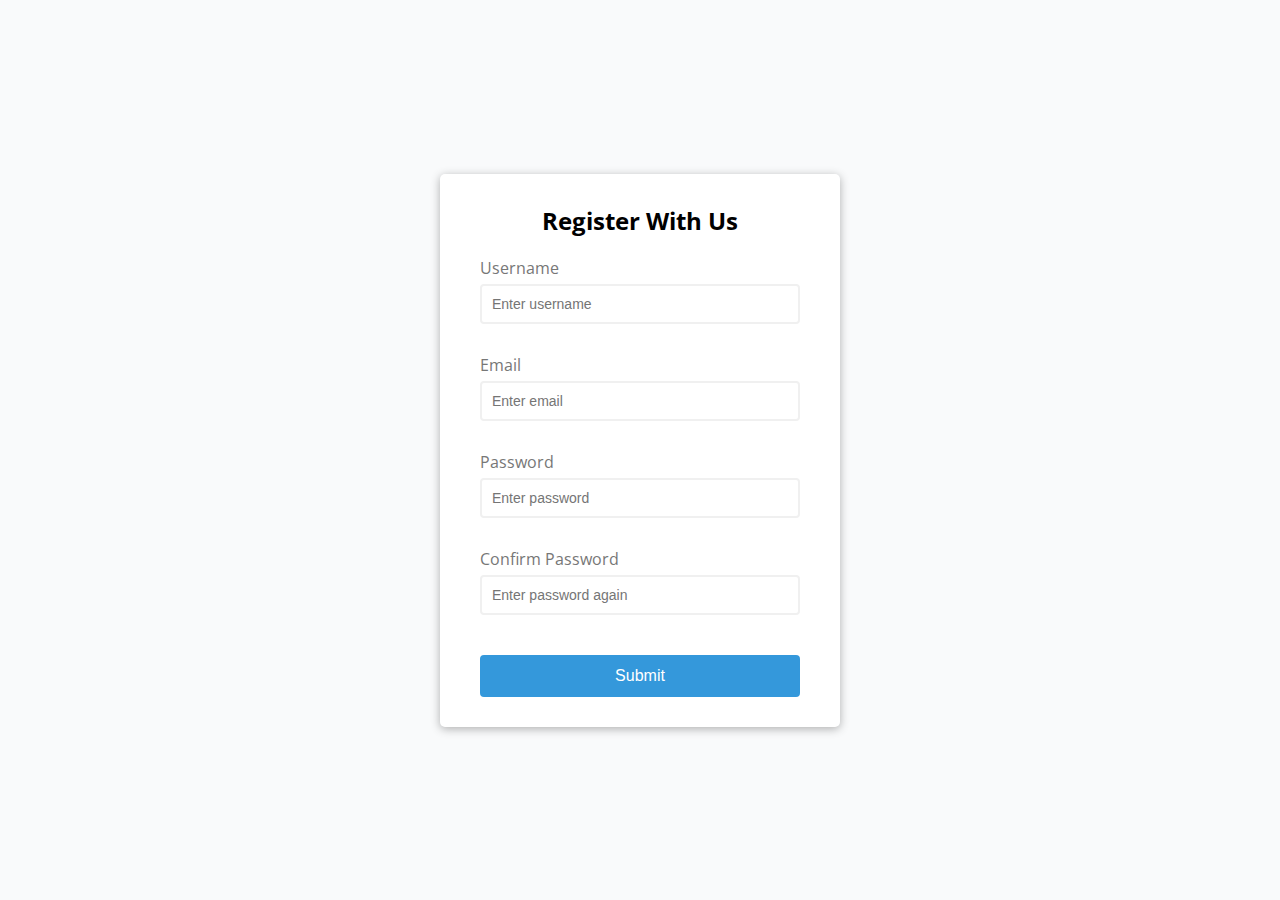
<file: validate.html>
<!DOCTYPE html>
<html lang="en">
  <head>
    <meta charset="UTF-8" />
    <meta name="viewport" content="width=device-width, initial-scale=1.0" />
    <link rel="stylesheet" href="form_style.css" />
    <title>Form Validator</title>
  </head>
  <body>
    <div class="container">
      <form id="form" class="form">
        <h2>Register With Us</h2>
        <div class="form-control">
          <label for="username">Username</label>
          <input type="text" id="username" placeholder="Enter username" />
          <small>Error message</small>
        </div>
        <div class="form-control">
          <label for="email">Email</label>
          <input type="text" id="email" placeholder="Enter email" />
          <small>Error message</small>
        </div>
        <div class="form-control">
          <label for="password">Password</label>
          <input type="password" id="password" placeholder="Enter password" />
          <small>Error message</small>
        </div>
        <div class="form-control">
          <label for="password2">Confirm Password</label>
          <input
            type="password"
            id="password2"
            placeholder="Enter password again"
          />
          <small>Error message</small>
        </div>
        <button>Submit</button>
      </form>
    </div>
    <script src="form_script.js"></script>
  </body>
</html>
</file>
<file: style.css>
@import url("https://fonts.googleapis.com/css2?family=Poppins:wght@200;400&display=swap");

* {
  box-sizing: border-box;
}

body {
  background-color: #d1d9e4;
  background-image: linear-gradient(315deg, #b8c6db 0%, #f5f7fa 100%);
  font-family: "Poppins", sans-serif;
  display: flex;
  align-items: center;
  justify-content: center;
  height: 100vh;
  overflow: hidden;
  margin: 0;
}

.quiz-container {
  background-color: #fff;
  border-radius: 10px;
  box-shadow: 0 0 10px 2px rgba(100, 100, 100, 0.1);
  width: 600px;
  max-width: 95vw;
  overflow: hidden;
}

.quiz-header {
  padding: 4rem;
}

h2 {
  padding: 1rem;
  text-align: center;
  margin: 0;
}

ul {
  list-style-type: none;
  padding: 0;
}

ul li {
  font-size: 1.2rem;
  margin: 1rem 0;
}

ul li label {
  cursor: pointer;
}

button {
  background-color: #8e44ad;
  color: #fff;
  border: none;
  display: block;
  width: 100%;
  cursor: pointer;
  font-size: 1.1rem;
  font-family: inherit;
  padding: 1.3rem;
}

button:hover {
  background-color: #732d91;
}

button:focus {
  outline: none;
  background-color: #5e3370;
}
</file>
<file: form_style.css>
@import url("https://fonts.googleapis.com/css?family=Open+Sans&display=swap");

:root {
  --main-color: #3498db;
  --success-color: #2ecc71;
  --error-color: #e74c3c;
}

* {
  box-sizing: border-box;
}

body {
  background-color: #f9fafb;
  font-family: "Open Sans", sans-serif;
  display: flex;
  align-items: center;
  justify-content: center;
  min-height: 100vh;
  margin: 0;
}

.container {
  background-color: #fff;
  border-radius: 5px;
  box-shadow: 0 2px 10px rgba(0, 0, 0, 0.3);
  width: 400px;
}

.form {
  padding: 30px 40px;
}

h2 {
  text-align: center;
  margin: 0 0 20px;
}

.form-control {
  margin-bottom: 10px;
  padding-bottom: 20px;
  position: relative;
}

.form-control label {
  color: #777;
  display: block;
  margin-bottom: 5px;
}

.form-control input {
  border: 2px solid #f0f0f0;
  border-radius: 4px;
  display: block;
  width: 100%;
  padding: 10px;
  font-size: 14px;
}

.form-control input:focus {
  outline: 0;
  border-color: #777;
}

.form-control.success input {
  border-color: var(--success-color);
}

.form-control.error input {
  border-color: var(--error-color);
}

.form-control small {
  color: var(--error-color);
  position: absolute;
  bottom: 0;
  left: 0;
  visibility: hidden;
}

.form-control.error small {
  visibility: visible;
}

.form button {
  cursor: pointer;
  background-color: var(--main-color);
  border: 2px solid var(--main-color);
  border-radius: 4px;
  color: #fff;
  display: block;
  font-size: 16px;
  padding: 10px;
  margin-top: 20px;
  width: 100%;
}
</file>
